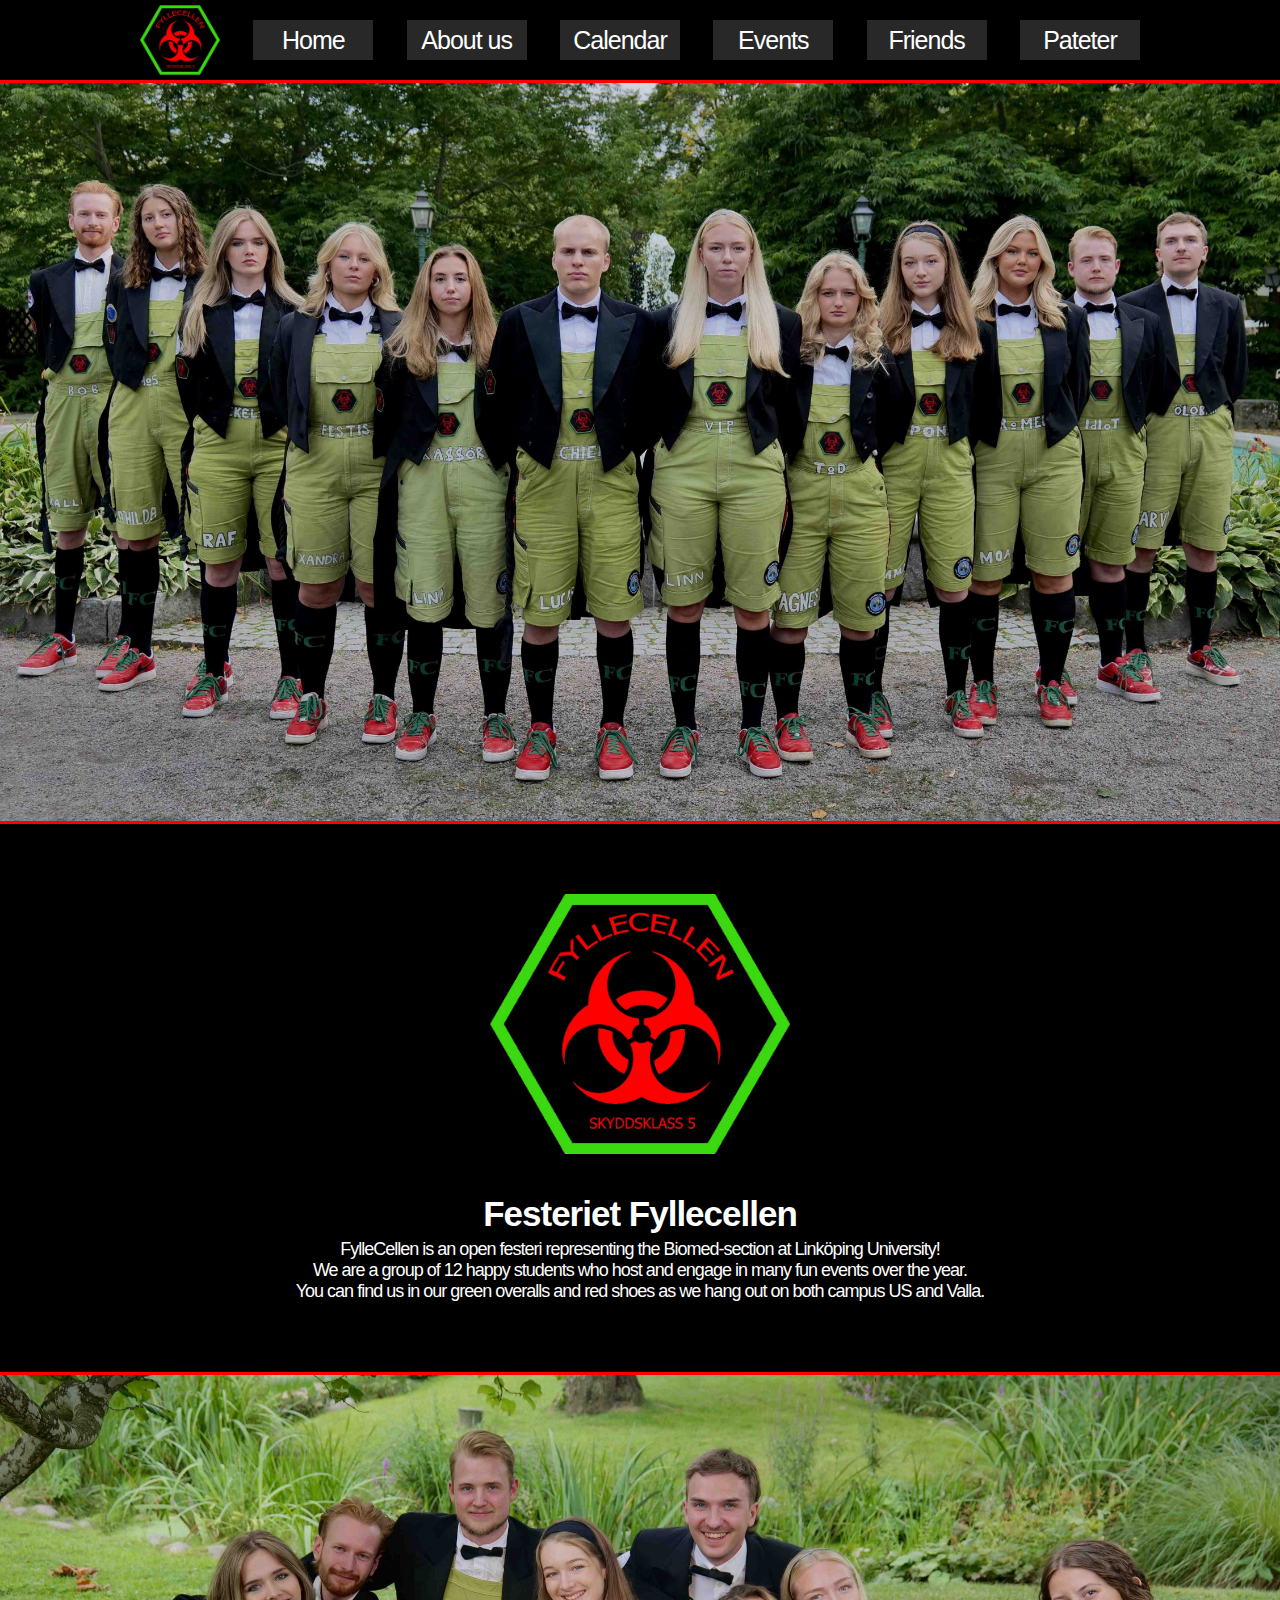
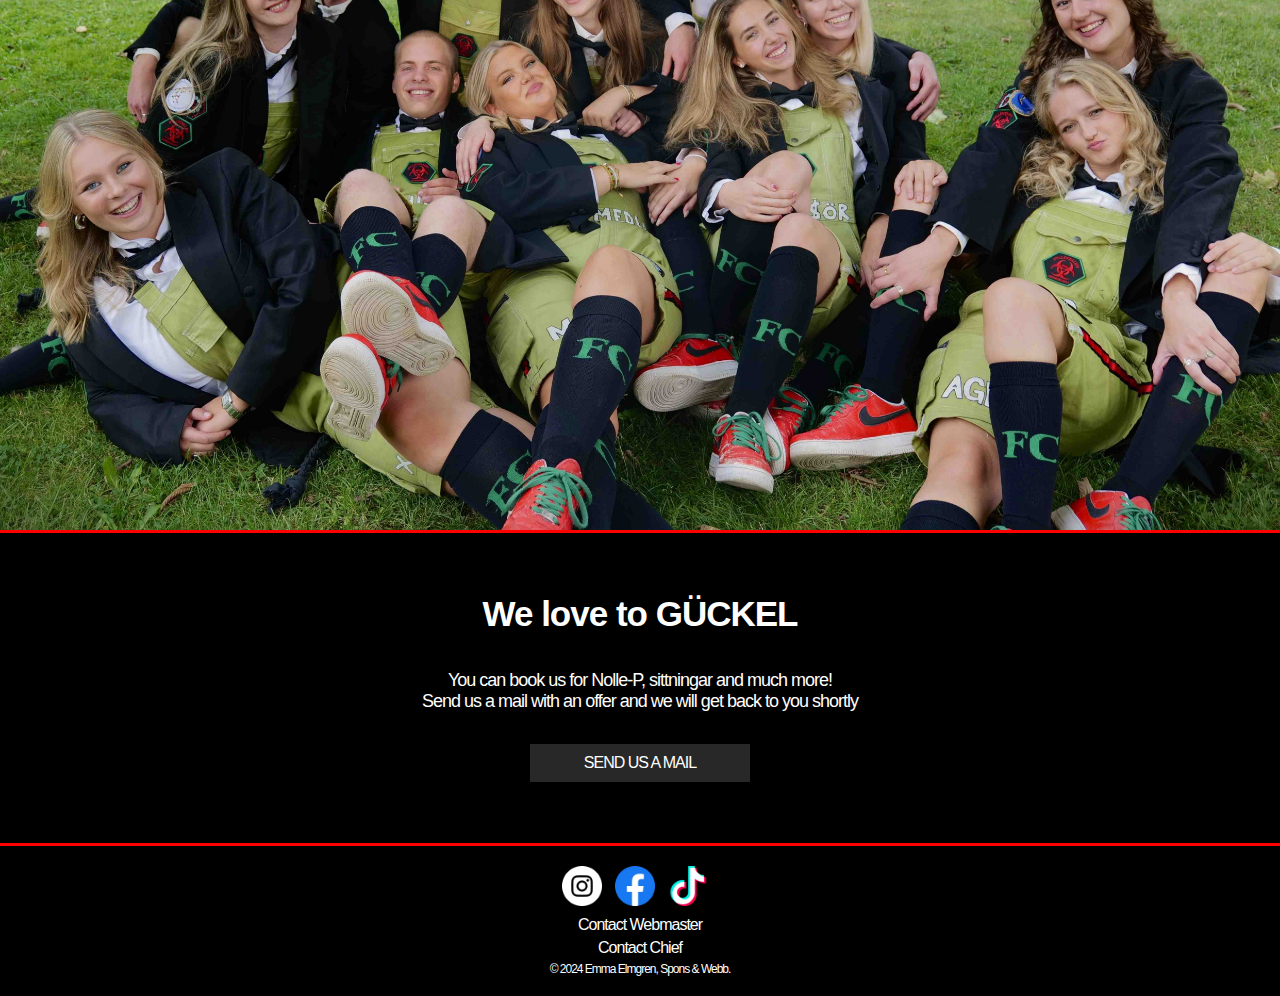
<file: index.html>
<!DOCTYPE html>
<html lang="en">
    <head>
        <meta charset="UTF-8" />
        <meta name="description" content="We are the festeri for the Biomed-section at Linköpings Universitet. During the year we host several events for the students, for example parties and banquets."/>
        <meta name="robots" content="index, follow" />
        <title>Fyllecellen</title>
        <link rel="stylesheet" type="text/css" href="style/style.css" />
        <meta name="viewport" content="width=device-width, initial-scale=1" />
        <link rel="apple-touch-icon" sizes="180x180" href="FCLOGGA.ico" />
        <link rel="apple-touch-icon-precomposed" sizes="180x180" href="FCLOGGA.ico" />
        <link rel="icon" type="image/x-icon" sizes="192x192" href="FCLOGGA192.ico" />
        <link rel="icon" type="image/x-icon" sizes="48x48" href="FCLOGGA48.ico" />
        <link rel="icon" type="image/x-icon" sizes="32x32" href="FCLOGGA32.ico" />
        <link rel="icon" type="image/x-icon" sizes="16x16" href="FCLOGGA16.ico" />
        <link rel="icon" type="image/x-icon" href="FCLOGGA.ico" />
    </head>

    <body>
        <div class="hamburger"> 
            <div class="active">
                <img class="hamburgerLogo" onClick="location.href='index.html'" src="media/FCLOGGA.png" alt="Logo" />
            </div> 
    
            <div id="hamburgerButtons"> 
                <div id="redline"></div>
                <div id="hamburgerButton" onClick="location.href='index.html'">Home</div>
                <div class="hambugerButtonDivider"></div>
                <div id="hamburgerButton" onClick="location.href='aboutus.html'">About us</div>
                <div class="hambugerButtonDivider"></div>
                <div id="hamburgerButton" onClick="location.href='calendar.html'">Calendar</div>
                <div class="hambugerButtonDivider"></div>
                <div id="hamburgerButton" onClick="location.href='events.html'">Events</div>
                <div class="hambugerButtonDivider"></div>
                <div id="hamburgerButton" onClick="location.href='friends.html'">Friends</div>
                <div class="hambugerButtonDivider"></div>
                <div id="hamburgerButton" onClick="location.href='pateter.html'">Pateter</div>
            </div>
    
            <img src="media/icons8-hamburger-menu-48.png" class="icon" onclick="myFunction()"></img>
          </div>

        <header>
            <div class="menuBox">
                <img class="logoImg" src="media/FCLOGGA.png" onClick="location.href='index.html'" alt="Logo" />
                <div class="menuButton" onClick="location.href='index.html'">Home</div>
                <div class="menuButton" onClick="location.href='aboutus.html'">About us</div>
                <div class="menuButton" onClick="location.href='calendar.html'">Calendar</div>
                <div class="menuButton" onClick="location.href='events.html'">Events</div>
                <div class="menuButton" onClick="location.href='friends.html'">Friends</div>
                <div class="menuButton" onClick="location.href='pateter.html'">Pateter</div>
            </div>
        </header>

        <div id="redline"></div>

        <div class="content">
            <img src="media/2425a.jpg" alt="Picture of fyllecellen" />
        </div>

        <div id="redline"></div>

        <div class="info-container">
            <img src="media/FCLOGGA.png" alt="Logo" />
            <h1 id="infoText">Festeriet Fyllecellen</h1>
            <div class="text-container">
                <p>
                    FylleCellen is an open festeri representing the Biomed-section at Linköping University!<br />
                    We are a group of 12 happy students who host and engage in many fun events over the year.<br />
                    You can find us in our green overalls and red shoes as we hang out on both campus US and Valla.
                </p>
            </div>
        </div>

        <div id="redline"></div>

        <div class="content">
            <img src="media/2425b.jpg" alt="Picture of fyllecellen" />
        </div>

        <div id="redline"></div>

        <div class="gyckel">
            <h1>We love to GÜCKEL</h1>
            <p>
                You can book us for Nolle-P, sittningar and much more! <br />
                Send us a mail with an offer and we will get back to you shortly
            </p>
            <a href="mailto:gyckel.fcellen@gmail.com" class="button">
                <div>SEND US A MAIL</div>
            </a>
        </div>

        <div id="redline"></div>

        <footer>
            <div class="social-media">
                <a href="https://www.instagram.com/festerietfyllecellen/"><img src="media/instagram.webp" alt="Instagram" /></a>
                <a href="https://www.facebook.com/FylleCellen"><img src="media/facebook.webp" alt="Facebook" /></a>
                <a href="https://www.tiktok.com/@fyllecellen2324"><img src="media/tiktok.webp" alt="TikTok" /></a>
            </div>
            <div class="email">
                <a href="mailto:spons.fcellen@gmail.com">Contact Webmaster</a>
                <a href="mailto:chef.fcellen@gmail.com">Contact Chief</a>
            </div>
            <div class="copyright">&copy; 2024 Emma Elmgren, Spons & Webb.</div>
        </footer>
        <script src="main.js"></script>
    </body>
</html>
</file>
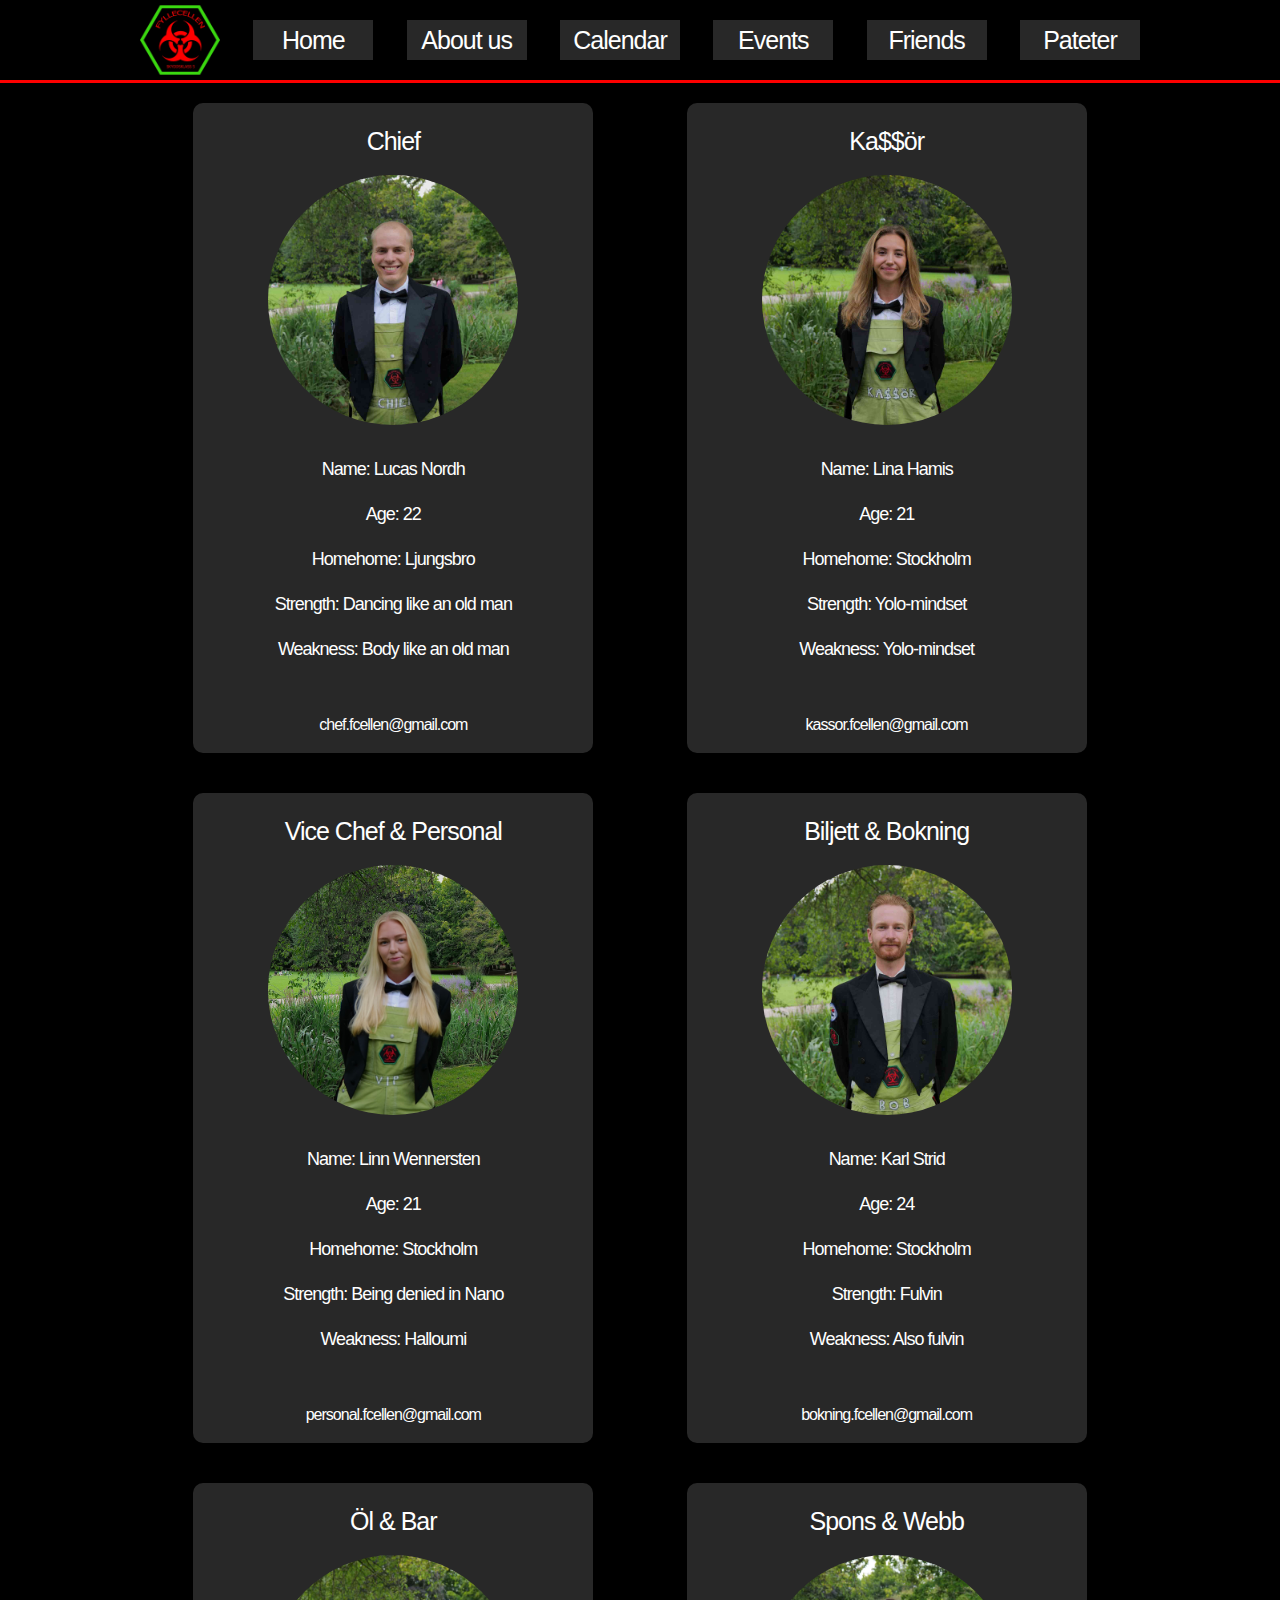
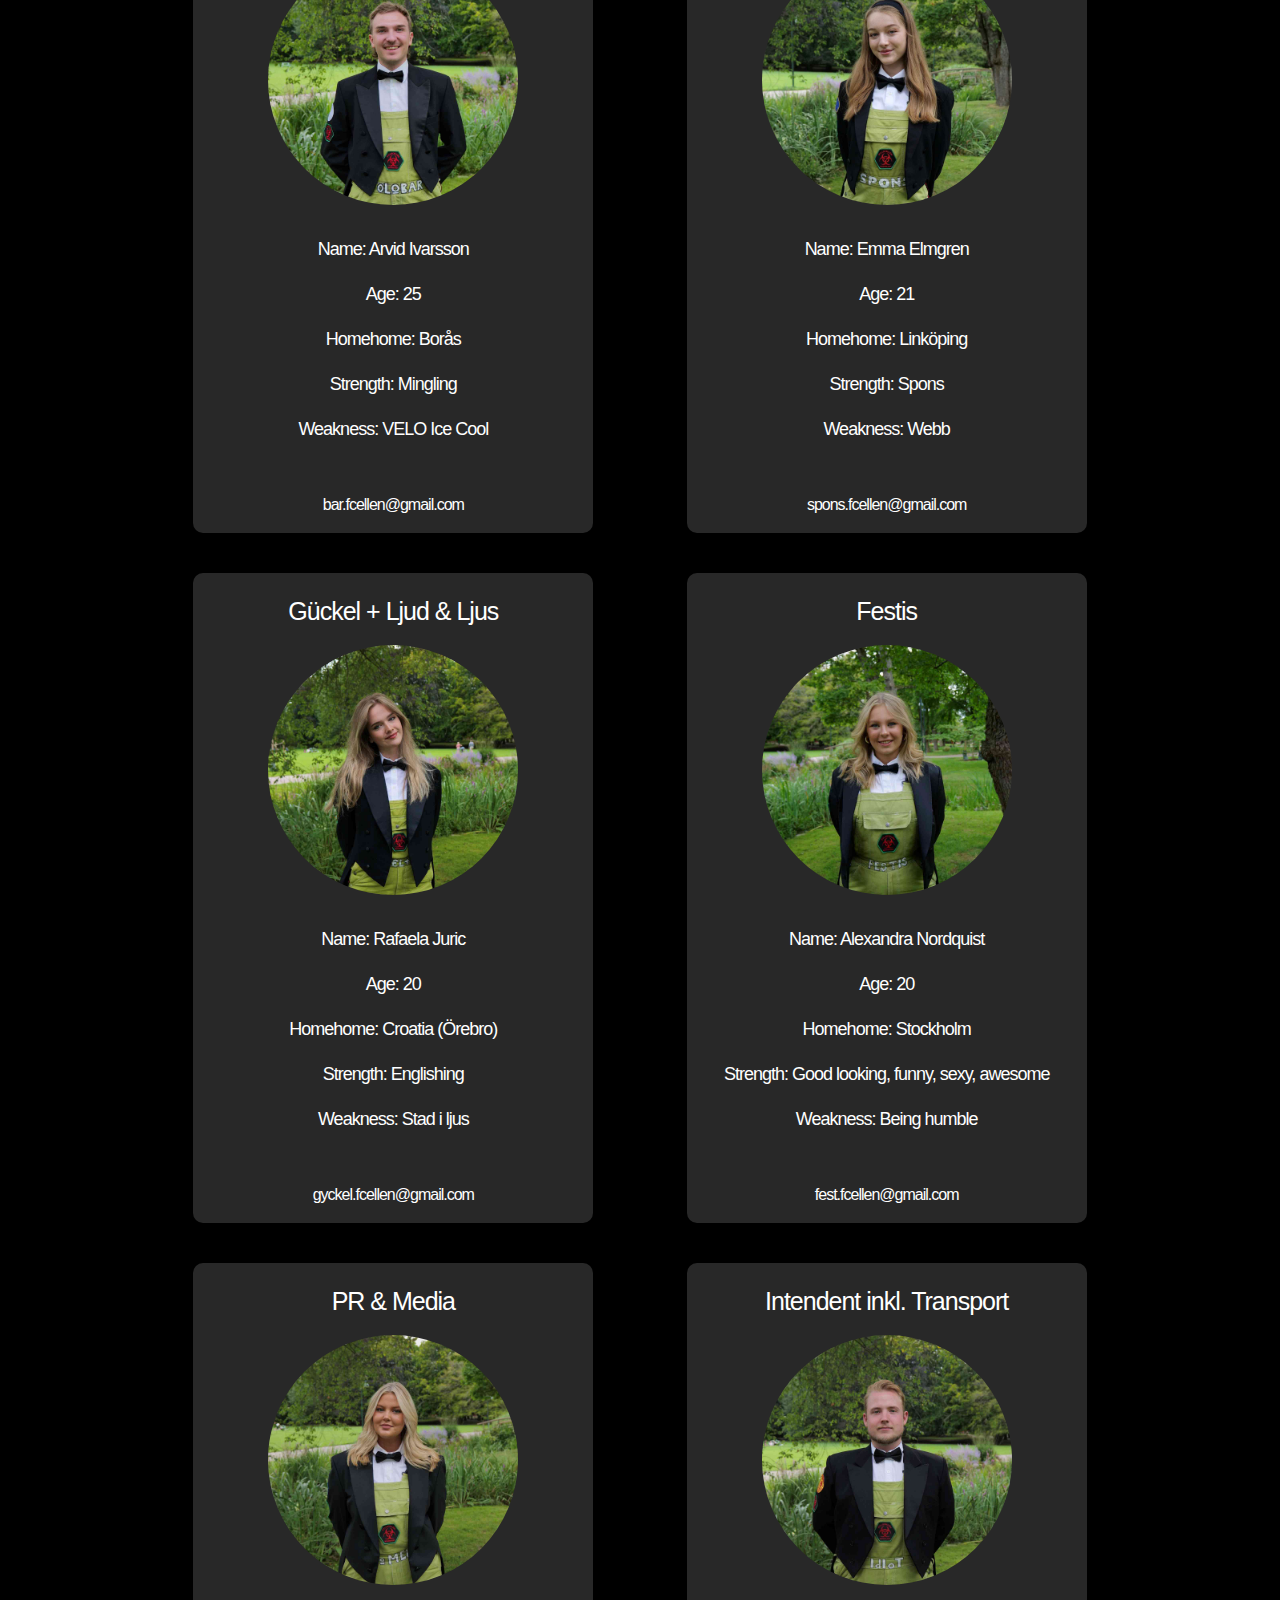
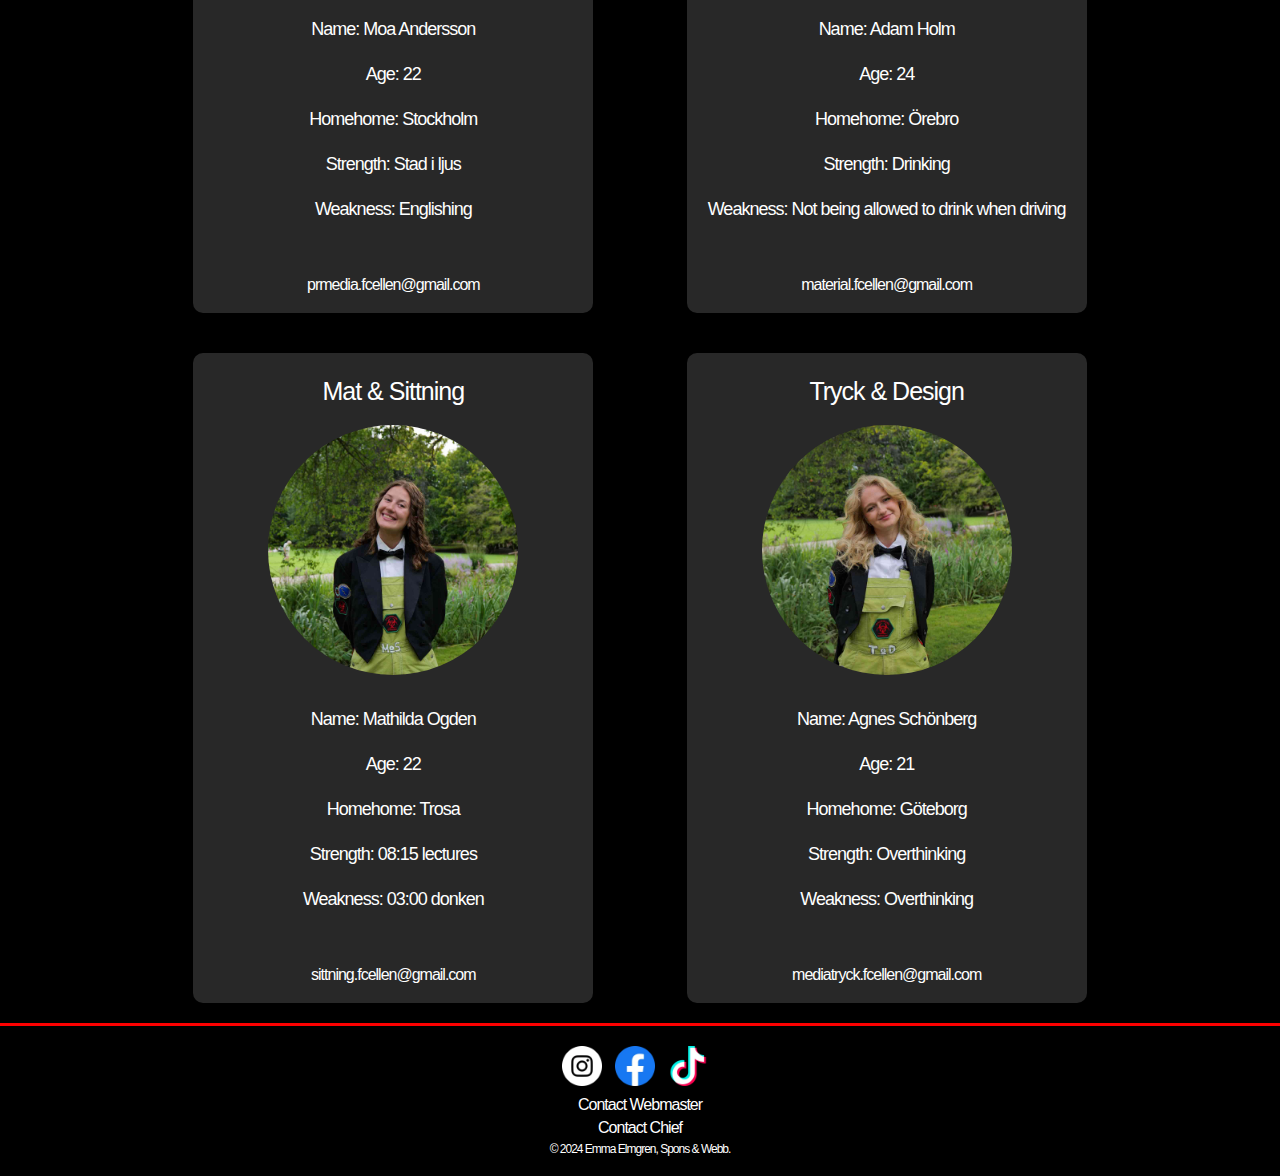
<file: aboutus.html>
<!DOCTYPE html>
<html lang="en">
    <head>
        <meta charset="UTF-8" />
        <title>About us</title>
        <meta name="robots" content="index, follow" />
        <link rel="stylesheet" href="style/style.css" />
        <meta name="description" content="Get to know the 12 students in Fyllecellen 23/24! Who are we? What posts do we have? What are our strengths and weaknesses? Everything you need to know is here."/>
        <meta name="viewport" content="width=device-width, initial-scale=1" />
        <link rel="apple-touch-icon" sizes="180x180" href="FCLOGGA.ico" />
        <link rel="apple-touch-icon-precomposed" sizes="180x180" href="FCLOGGA.ico" />
        <link rel="icon" type="image/x-icon" sizes="192x192" href="FCLOGGA192.ico" />
        <link rel="icon" type="image/x-icon" sizes="48x48" href="FCLOGGA48.ico" />
        <link rel="icon" type="image/x-icon" sizes="32x32" href="FCLOGGA32.ico" />
        <link rel="icon" type="image/x-icon" sizes="16x16" href="FCLOGGA16.ico" />
        <link rel="icon" type="image/x-icon" href="FCLOGGA.ico" />
    </head>
    
    <body>
        <div class="hamburger"> 
            <div class="active">
                <img class="hamburgerLogo" onClick="location.href='index.html'" src="media/FCLOGGA.png" alt="Logo" />
            </div> 
    
            <div id="hamburgerButtons"> 
                <div id="redline"></div>
                <div id="hamburgerButton" onClick="location.href='index.html'">Home</div>
                <div class="hambugerButtonDivider"></div>
                <div id="hamburgerButton" onClick="location.href='aboutus.html'">About us</div>
                <div class="hambugerButtonDivider"></div>
                <div id="hamburgerButton" onClick="location.href='calendar.html'">Calendar</div>
                <div class="hambugerButtonDivider"></div>
                <div id="hamburgerButton" onClick="location.href='events.html'">Events</div>
                <div class="hambugerButtonDivider"></div>
                <div id="hamburgerButton" onClick="location.href='friends.html'">Friends</div>
                <div class="hambugerButtonDivider"></div>
                <div id="hamburgerButton" onClick="location.href='pateter.html'">Pateter</div>
            </div>
    
            <img src="media/icons8-hamburger-menu-48.png" class="icon" onclick="myFunction()"></img>
          </div>

        <header>
            <div class="menuBox">
                <img class="logoImg" src="media/FCLOGGA.png" onClick="location.href='index.html'" alt="Logo" />
                <div class="menuButton" onClick="location.href='index.html'">Home</div>
                <div class="menuButton" onClick="location.href='aboutus.html'">About us</div>
                <div class="menuButton" onClick="location.href='calendar.html'">Calendar</div>
                <div class="menuButton" onClick="location.href='events.html'">Events</div>
                <div class="menuButton" onClick="location.href='friends.html'">Friends</div>
                <div class="menuButton" onClick="location.href='pateter.html'">Pateter</div>
            </div>
        </header>

        <div id="redline"></div>

        <div class="aboutus-grid">
            <div class="aboutus-element">
                <p class="AboutHeader">Chief</p>
                <img src="media/aboutuspics/lucas.jpg" />
                <p>Name: Lucas Nordh</p>
                <p>Age: 22</p>
                <p>Homehome: Ljungsbro</p>
                <p>Strength: Dancing like an old man</p>
                <p>Weakness: Body like an old man</p>
                <br />
                <a class="mailText" href="mailto:chef.fcellen@gmail.com">chef.fcellen@gmail.com</a>
            </div>

            <div class="aboutus-element">
                <p class="AboutHeader">Ka$$ör</p>
                <img src="media/aboutuspics/lina.jpg" />
                <p>Name: Lina Hamis</p>
                <p>Age: 21</p>
                <p>Homehome: Stockholm</p>
                <p>Strength: Yolo-mindset</p>
                <p>Weakness: Yolo-mindset</p>
                <br />
                <a class="mailText" href="mailto:kassor.fcellen@gmail.com">kassor.fcellen@gmail.com</a>
            </div>

            <div class="aboutus-element">
                <p class="AboutHeader">Vice Chef & Personal</p>
                <img src="media/aboutuspics/linn.jpg" />
                <p>Name: Linn Wennersten</p>
                <p>Age: 21</p>
                <p>Homehome: Stockholm</p>
                <p>Strength: Being denied in Nano</p>
                <p>Weakness: Halloumi</p>
                <br />
                <a class="mailText" href="mailto:personal.fcellen@gmail.com">personal.fcellen@gmail.com</a>
            </div>

            <div class="aboutus-element">
                <p class="AboutHeader">Biljett & Bokning</p>
                <img src="media/aboutuspics/kalle.jpg" />
                <p>Name: Karl Strid</p>
                <p>Age: 24</p>
                <p>Homehome: Stockholm</p>
                <p>Strength: Fulvin</p>
                <p>Weakness: Also fulvin</p>
                <br />
                <a class="mailText" href="mailto:bokning.fcellen@gmail.com">bokning.fcellen@gmail.com</a>
            </div>

            <div class="aboutus-element">
                <p class="AboutHeader">Öl & Bar</p>
                <img src="media/aboutuspics/arvid.jpg" />
                <p>Name: Arvid Ivarsson</p>
                <p>Age: 25</p>
                <p>Homehome: Borås</p>
                <p>Strength: Mingling</p>
                <p>Weakness: VELO Ice Cool</p>
                <br />
                <a class="mailText" href="mailto:bar.fcellen@gmail.com">bar.fcellen@gmail.com</a>
            </div>

            <div class="aboutus-element">
                <p class="AboutHeader">Spons & Webb</p>
                <img src="media/aboutuspics/emma.jpg" />
                <p>Name: Emma Elmgren</p>
                <p>Age: 21</p>
                <p>Homehome: Linköping</p>
                <p>Strength: Spons</p>
                <p>Weakness: Webb</p>
                <br />
                <a class="mailText" href="mailto:spons.fcellen@gmail.com">spons.fcellen@gmail.com</a>
            </div>

            <div class="aboutus-element">
                <p class="AboutHeader">Gückel + Ljud & Ljus</p>
                <img src="media/aboutuspics/raf.jpg" />
                <p>Name: Rafaela Juric</p>
                <p>Age: 20</p>
                <p>Homehome: Croatia (Örebro)</p>
                <p>Strength: Englishing</p>
                <p>Weakness: Stad i ljus</p>
                <br />
                <a class="mailText" href="mailto:gyckel.fcellen@gmail.com">gyckel.fcellen@gmail.com</a>
            </div>

            <div class="aboutus-element">
                <p class="AboutHeader">Festis</p>
                <img src="media/aboutuspics/xandra.jpg" />
                <p>Name: Alexandra Nordquist</p>
                <p>Age: 20</p>
                <p>Homehome: Stockholm</p>
                <p>Strength: Good looking, funny, sexy, awesome</p>
                <p>Weakness: Being humble</p>
                <br />
                <a class="mailText" href="mailto:fest.fcellen@gmail.com">fest.fcellen@gmail.com</a>
            </div>

            <div class="aboutus-element">
                <p class="AboutHeader">PR & Media</p>
                <img src="media/aboutuspics/moa.jpg" />
                <p>Name: Moa Andersson</p>
                <p>Age: 22</p>
                <p>Homehome: Stockholm</p>
                <p>Strength: Stad i ljus</p>
                <p>Weakness: Englishing</p>
                <br />
                <a class="mailText" href="mailto:prmedia.fcellen@gmail.com">prmedia.fcellen@gmail.com</a>
            </div>

            <div class="aboutus-element">
                <p class="AboutHeader">Intendent inkl. Transport</p>
                <img src="media/aboutuspics/adam.jpg" />
                <p>Name: Adam Holm</p>
                <p>Age: 24</p>
                <p>Homehome: Örebro</p>
                <p>Strength: Drinking</p>
                <p>Weakness: Not being allowed to drink when driving</p>
                <br />
                <a class="mailText" href="mailto:material.fcellen@gmail.com">material.fcellen@gmail.com</a>
            </div>

            <div class="aboutus-element">
                <p class="AboutHeader">Mat & Sittning</p>
                <img src="media/aboutuspics/mathilda.jpg" />
                <p>Name: Mathilda Ogden</p>
                <p>Age: 22</p>
                <p>Homehome: Trosa</p>
                <p>Strength: 08:15 lectures</p>
                <p>Weakness: 03:00 donken</p>
                <br />
                <a class="mailText" href="mailto:sittning.fcellen@gmail.com">sittning.fcellen@gmail.com</a>
            </div>

            <div class="aboutus-element">
                <p class="AboutHeader">Tryck & Design</p>
                <img src="media/aboutuspics/agnes.jpg" />
                <p>Name: Agnes Schönberg</p>
                <p>Age: 21</p>
                <p>Homehome: Göteborg</p>
                <p>Strength: Overthinking</p>
                <p>Weakness: Overthinking</p>
                <br />
                <a class="mailText" href="mailto:mediatryck.fcellen@gmail.com">mediatryck.fcellen@gmail.com</a>
            </div>
        </div>

        <div id="redline"></div>

        <footer>
            <div class="social-media">
                <a href="https://www.instagram.com/festerietfyllecellen/"><img src="media/instagram.webp" alt="Instagram" /></a>
                <a href="https://www.facebook.com/FylleCellen"><img src="media/facebook.webp" alt="Facebook" /></a>
                <a href="https://www.tiktok.com/@fyllecellen2324"><img src="media/tiktok.webp" alt="TikTok" /></a>
            </div>
            <div class="email">
                <a href="mailto:spons.fcellen@gmail.com">Contact Webmaster</a>
                <a href="mailto:chef.fcellen@gmail.com">Contact Chief</a>
            </div>
            <div class="copyright">&copy; 2024 Emma Elmgren, Spons & Webb.</div>
        </footer>
        <script src="main.js"></script>
    </body>
</html>
</file>
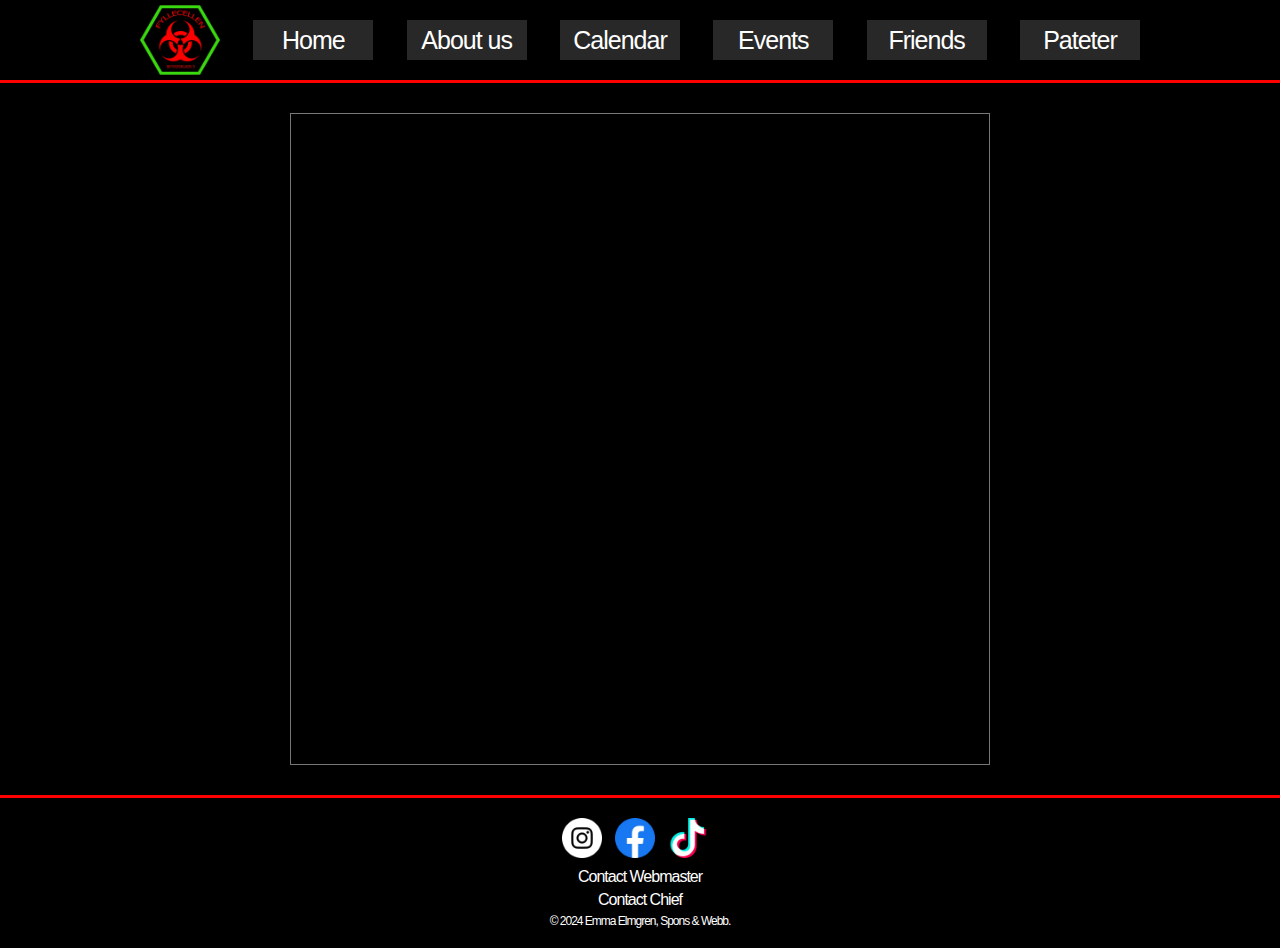
<file: calendar.html>
<!DOCTYPE html>
<html lang="en">
    <head>
        <meta charset="UTF-8" />
        <title>Calendar</title>
        <meta name="robots" content="index, follow" />
        <meta name="description" content="Find out what parties are coming up! Hosted by us or other festerier at LiU. Almost every weekend there is a party for the students, here you can stay updated."/>
        <meta name="viewport" content="width=device-width, initial-scale=1" />
        <link rel="stylesheet" href="style/style.css" />
        <link rel="apple-touch-icon" sizes="180x180" href="FCLOGGA.ico" />
        <link rel="apple-touch-icon-precomposed" sizes="180x180" href="FCLOGGA.ico" />
        <link rel="icon" type="image/x-icon" sizes="192x192" href="FCLOGGA192.ico" />
        <link rel="icon" type="image/x-icon" sizes="48x48" href="FCLOGGA48.ico" />
        <link rel="icon" type="image/x-icon" sizes="32x32" href="FCLOGGA32.ico" />
        <link rel="icon" type="image/x-icon" sizes="16x16" href="FCLOGGA16.ico" />
        <link rel="icon" type="image/x-icon" href="FCLOGGA.ico" />
    </head>

    <body>
        <div class="hamburger"> 
            <div class="active">
                <img class="hamburgerLogo" onClick="location.href='index.html'" src="media/FCLOGGA.png" alt="Logo" />
            </div> 
    
            <div id="hamburgerButtons"> 
                <div id="redline"></div>
                <div id="hamburgerButton" onClick="location.href='index.html'">Home</div>
                <div class="hambugerButtonDivider"></div>
                <div id="hamburgerButton" onClick="location.href='aboutus.html'">About us</div>
                <div class="hambugerButtonDivider"></div>
                <div id="hamburgerButton" onClick="location.href='calendar.html'">Calendar</div>
                <div class="hambugerButtonDivider"></div>
                <div id="hamburgerButton" onClick="location.href='events.html'">Events</div>
                <div class="hambugerButtonDivider"></div>
                <div id="hamburgerButton" onClick="location.href='friends.html'">Friends</div>
                <div class="hambugerButtonDivider"></div>
                <div id="hamburgerButton" onClick="location.href='pateter.html'">Pateter</div>
            </div>
    
            <img src="media/icons8-hamburger-menu-48.png" class="icon" onclick="myFunction()"></img>
          </div>

        <header>
            <div class="menuBox">
                <img class="logoImg" src="media/FCLOGGA.png" onClick="location.href='index.html'" alt="Logo" />
                <div class="menuButton" onClick="location.href='index.html'">Home</div>
                <div class="menuButton" onClick="location.href='aboutus.html'">About us</div>
                <div class="menuButton" onClick="location.href='calendar.html'">Calendar</div>
                <div class="menuButton" onClick="location.href='events.html'">Events</div>
                <div class="menuButton" onClick="location.href='friends.html'">Friends</div>
                <div class="menuButton" onClick="location.href='pateter.html'">Pateter</div>
            </div>
        </header>

        <div id="redline"></div>

        <div class="desktop-calendar">
            <iframe
                src="https://calendar.google.com/calendar/embed?height=650&wkst=2&bgcolor=%23ffffff&ctz=Europe%2FBerlin&showCalendars=1&showTitle=0&showNav=1&showDate=1&showTabs=1&src=M21ia2tpbnNtOHUyMWVkODZidTV2dGljYzBAZ3JvdXAuY2FsZW5kYXIuZ29vZ2xlLmNvbQ&color=%234285F4"
                style="border: solid 1px #777"
                width="900"
                height="650"
                frameborder="0"
                scrolling="no"
            ></iframe>
        </div>

        <div id="redline"></div>

        <footer>
            <div class="social-media">
                <a href="https://www.instagram.com/festerietfyllecellen/"><img src="media/instagram.webp" alt="Instagram" /></a>
                <a href="https://www.facebook.com/FylleCellen"><img src="media/facebook.webp" alt="Facebook" /></a>
                <a href="https://www.tiktok.com/@fyllecellen2324"><img src="media/tiktok.webp" alt="TikTok" /></a>
            </div>
            <div class="email">
                <a href="mailto:spons.fcellen@gmail.com">Contact Webmaster</a>
                <a href="mailto:chef.fcellen@gmail.com">Contact Chief</a>
            </div>
            <div class="copyright">&copy; 2024 Emma Elmgren, Spons & Webb.</div>
        </footer>
        <script src="main.js"></script>
    </body>
</html>
</file>
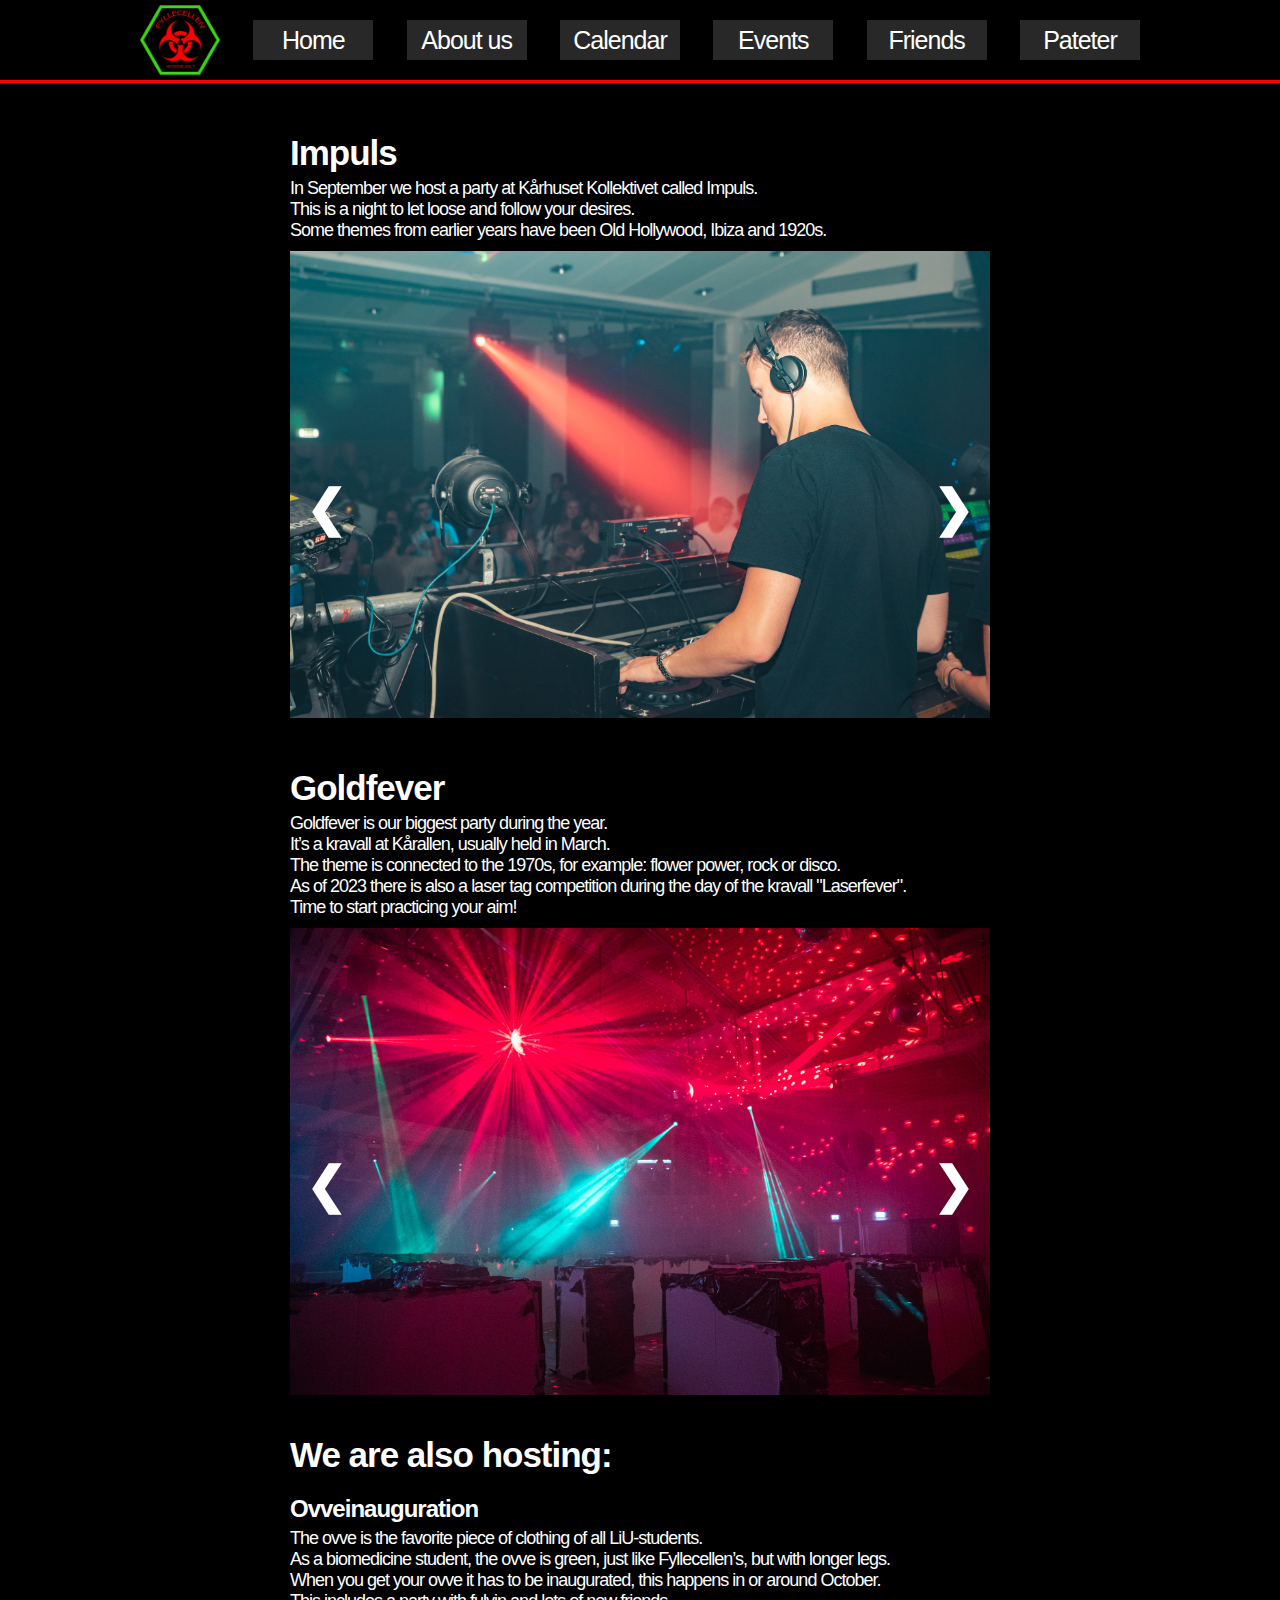
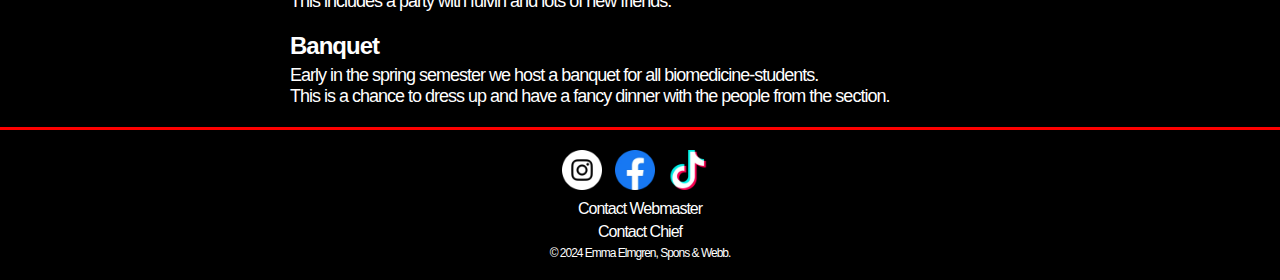
<file: events.html>
<!DOCTYPE html>
<html lang="en">
    <head>
        <meta charset="UTF-8" />
        <meta name="robots" content="index, follow" />
        <meta name="viewport" content="width=device-width,initial-scale=1" />
        <meta name="description" content="During the year we host Impuls, an ovve inauguration, the Biomed banquet, and our big party weekend Goldfever. Read more about what each event entails!"/>
        <title>Events</title>
        <link rel="stylesheet" type="text/css" href="style/style.css" />
        <link rel="apple-touch-icon" sizes="180x180" href="FCLOGGA.ico" />
        <link rel="apple-touch-icon-precomposed" sizes="180x180" href="FCLOGGA.ico" />
        <link rel="icon" type="image/x-icon" sizes="192x192" href="FCLOGGA192.ico" />
        <link rel="icon" type="image/x-icon" sizes="48x48" href="FCLOGGA48.ico" />
        <link rel="icon" type="image/x-icon" sizes="32x32" href="FCLOGGA32.ico" />
        <link rel="icon" type="image/x-icon" sizes="16x16" href="FCLOGGA16.ico" />
        <link rel="icon" type="image/x-icon" href="FCLOGGA.ico" />
    </head>

    <body>
        <div class="hamburger"> 
            <div class="active">
                <img class="hamburgerLogo" onClick="location.href='index.html'" src="media/FCLOGGA.png" alt="Logo" />
            </div> 
    
            <div id="hamburgerButtons"> 
                <div id="redline"></div>
                <div id="hamburgerButton" onClick="location.href='index.html'">Home</div>
                <div class="hambugerButtonDivider"></div>
                <div id="hamburgerButton" onClick="location.href='aboutus.html'">About us</div>
                <div class="hambugerButtonDivider"></div>
                <div id="hamburgerButton" onClick="location.href='calendar.html'">Calendar</div>
                <div class="hambugerButtonDivider"></div>
                <div id="hamburgerButton" onClick="location.href='events.html'">Events</div>
                <div class="hambugerButtonDivider"></div>
                <div id="hamburgerButton" onClick="location.href='friends.html'">Friends</div>
                <div class="hambugerButtonDivider"></div>
                <div id="hamburgerButton" onClick="location.href='pateter.html'">Pateter</div>
            </div>
    
            <img src="media/icons8-hamburger-menu-48.png" class="icon" onclick="myFunction()"></img>
          </div>

        <header>
            <div class="menuBox">
                <img class="logoImg" src="media/FCLOGGA.png" onClick="location.href='index.html'" alt="Logo" />
                <div class="menuButton" onClick="location.href='index.html'">Home</div>
                <div class="menuButton" onClick="location.href='aboutus.html'">About us</div>
                <div class="menuButton" onClick="location.href='calendar.html'">Calendar</div>
                <div class="menuButton" onClick="location.href='events.html'">Events</div>
                <div class="menuButton" onClick="location.href='friends.html'">Friends</div>
                <div class="menuButton" onClick="location.href='pateter.html'">Pateter</div>
            </div>
        </header>
        
        <div id="redline"></div>

        <div class="events">
            <div class="eventBox">
                <h1 class="eventTextHeader">Impuls</h1>
                <p class="eventText">
                    In September we host a party at Kårhuset Kollektivet called Impuls.<br />
                    This is a night to let loose and follow your desires.<br />
                    Some themes from earlier years have been Old Hollywood, Ibiza and 1920s.
                </p>

                <div class="slideshow-container">
                    <div class="mySlides2">
                        <img src="media/impuls/1.jpg" style="width: 100%" />
                    </div>

                    <div class="mySlides2">
                        <img src="media/impuls/2.jpg" style="width: 100%" />
                    </div>

                    <div class="mySlides2">
                        <img src="media/impuls/3.jpg" style="width: 100%" />
                    </div>

                    <div class="mySlides2">
                        <img src="media/impuls/4.jpg" style="width: 100%" />
                    </div>

                    <a class="prev" onclick="plusSlides(-1, 1)">&#10094;</a>
                    <a class="next" onclick="plusSlides(1, 1)">&#10095;</a>
                </div>
            </div>

            <div class="eventBox">
                <h1 class="eventTextHeader">Goldfever</h1>
                <p class="eventText">
                    Goldfever is our biggest party during the year.<br />
                    It’s a kravall at Kårallen, usually held in March.<br />
                    The theme is connected to the 1970s, for example: flower power, rock or disco.<br />
                    As of 2023 there is also a laser tag competition during the day of the kravall "Laserfever".<br />
                    Time to start practicing your aim!
                </p>

                <div class="slideshow-container">
                    <div class="mySlides1">
                        <img src="media/goldfever/1.jpg" style="width: 100%" />
                    </div>

                    <div class="mySlides1">
                        <img src="media/goldfever/2.jpg" style="width: 100%" />
                    </div>

                    <div class="mySlides1">
                        <img src="media/goldfever/3.jpg" style="width: 100%" />
                    </div>

                    <div class="mySlides1">
                        <img src="media/goldfever/4.jpg" style="width: 100%" />
                    </div>

                    <div class="mySlides1">
                        <img src="media/goldfever/5.jpg" style="width: 100%" />
                    </div>

                    <a class="prev" onclick="plusSlides(-1, 0)">&#10094;</a>
                    <a class="next" onclick="plusSlides(1, 0)">&#10095;</a>
                </div>
            </div>

            <div class="events-extra">
                <h1>We are also hosting:</h1>

                <div class="smaller-event-container">
                    <div class="smaller-event-text-block">
                        <h2>Ovveinauguration</h2>
                        <p>
                            The ovve is the favorite piece of clothing of all LiU-students.<br />
                            As a biomedicine student, the ovve is green, just like Fyllecellen’s, but with longer legs.<br />
                            When you get your ovve it has to be inaugurated, this happens in or around October.<br />
                            This includes a party with fulvin and lots of new friends.
                        </p>
                    </div>

                    <div class="smaller-event-text-block">
                        <h2>Banquet</h2>
                        <p>
                            Early in the spring semester we host a banquet for all biomedicine-students. <br />
                            This is a chance to dress up and have a fancy dinner with the people from the section.
                        </p>
                    </div>
                </div>
            </div>
        </div>

        <div id="redline"></div>

        <footer>
            <div class="social-media">
                <a href="https://www.instagram.com/festerietfyllecellen/"><img src="media/instagram.webp" alt="Instagram" /></a>
                <a href="https://www.facebook.com/FylleCellen"><img src="media/facebook.webp" alt="Facebook" /></a>
                <a href="https://www.tiktok.com/@fyllecellen2324"><img src="media/tiktok.webp" alt="TikTok" /></a>
            </div>
            <div class="email">
                <a href="mailto:spons.fcellen@gmail.com">Contact Webmaster</a>
                <a href="mailto:chef.fcellen@gmail.com">Contact Chief</a>
            </div>
            <div class="copyright">&copy; 2024 Emma Elmgren, Spons & Webb.</div>
        </footer>
        <script src="js/changeSlides.js"></script>
        <script src="main.js"></script>
    </body>
</html>
</file>
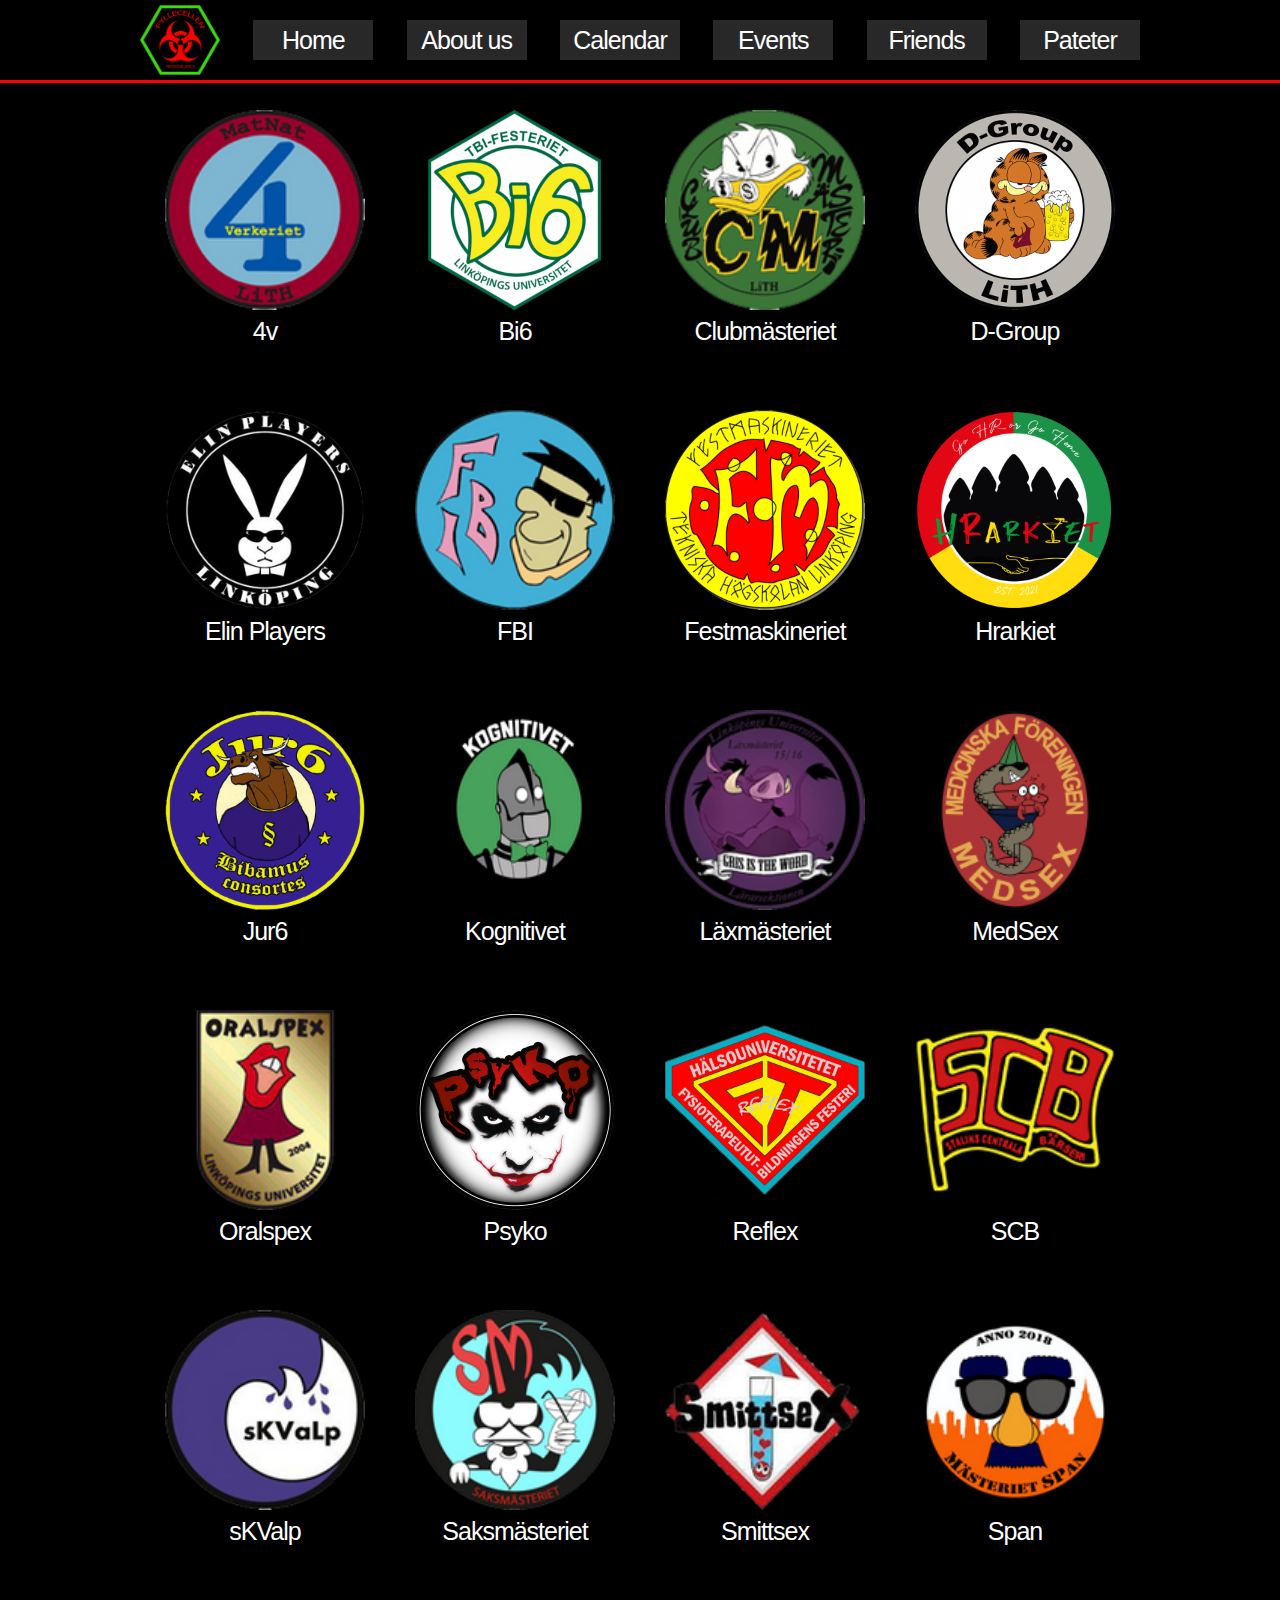
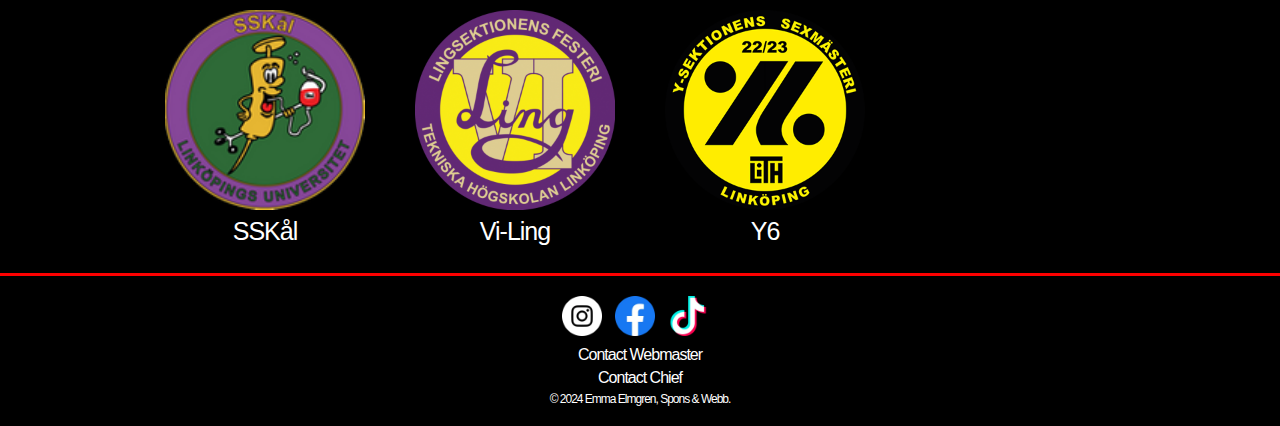
<file: friends.html>
<!DOCTYPE html>
<html lang="en">
    <head>
        <meta charset="UTF-8" />
        <meta name="robots" content="index, follow" />
        <meta name="viewport" content="width=device-width,initial-scale=1" />
        <meta name="description" content="Every section at LiU has their own festeri that also hosts events. We are very fond of them! Here you can find links to their websites and get to know them." />
        <title>Friends</title>
        <link rel="stylesheet" type="text/css" href="style/style.css" />
        <link rel="apple-touch-icon" sizes="180x180" href="FCLOGGA.ico" />
        <link rel="apple-touch-icon-precomposed" sizes="180x180" href="FCLOGGA.ico" />
        <link rel="icon" type="image/x-icon" sizes="192x192" href="FCLOGGA192.ico" />
        <link rel="icon" type="image/x-icon" sizes="48x48" href="FCLOGGA48.ico" />
        <link rel="icon" type="image/x-icon" sizes="32x32" href="FCLOGGA32.ico" />
        <link rel="icon" type="image/x-icon" sizes="16x16" href="FCLOGGA16.ico" />
        <link rel="icon" type="image/x-icon" href="FCLOGGA.ico" />
    </head>

    <body>
        <div class="hamburger"> 
            <div class="active">
                <img class="hamburgerLogo" onClick="location.href='index.html'" src="media/FCLOGGA.png" alt="Logo" />
            </div> 
    
            <div id="hamburgerButtons"> 
                <div id="redline"></div>
                <div id="hamburgerButton" onClick="location.href='index.html'">Home</div>
                <div class="hambugerButtonDivider"></div>
                <div id="hamburgerButton" onClick="location.href='aboutus.html'">About us</div>
                <div class="hambugerButtonDivider"></div>
                <div id="hamburgerButton" onClick="location.href='calendar.html'">Calendar</div>
                <div class="hambugerButtonDivider"></div>
                <div id="hamburgerButton" onClick="location.href='events.html'">Events</div>
                <div class="hambugerButtonDivider"></div>
                <div id="hamburgerButton" onClick="location.href='friends.html'">Friends</div>
                <div class="hambugerButtonDivider"></div>
                <div id="hamburgerButton" onClick="location.href='pateter.html'">Pateter</div>
            </div>
    
            <img src="media/icons8-hamburger-menu-48.png" class="icon" onclick="myFunction()"></img>
          </div>

        <header>
            <div class="menuBox">
                <img class="logoImg" src="media/FCLOGGA.png" onClick="location.href='index.html'" alt="Logo" />
                <div class="menuButton" onClick="location.href='index.html'">Home</div>
                <div class="menuButton" onClick="location.href='aboutus.html'">About us</div>
                <div class="menuButton" onClick="location.href='calendar.html'">Calendar</div>
                <div class="menuButton" onClick="location.href='events.html'">Events</div>
                <div class="menuButton" onClick="location.href='friends.html'">Friends</div>
                <div class="menuButton" onClick="location.href='pateter.html'">Pateter</div>
            </div>
        </header>

        <div id="redline"></div>

        <div class="friends">
            <div class="friend-element">
                <a href="https://4verkeriet.se/"><img src="media/friends/4v.png" /></a>
                4v
            </div>

            <div class="friend-element">
                <a href="https://bi6.se/"><img src="media/friends/Bi6.png" /></a>
                Bi6
            </div>

            <div class="friend-element">
                <a href="https://clubmasteriet.se/"><img src="media/friends/cm.png" /></a>
                Clubmästeriet
            </div>

            <div class="friend-element">
                <a href="https://d-group.se/"><img src="media/friends/D-Group.png" /></a>
                D-Group
            </div>

            <div class="friend-element">
                <a href="https://elinplayers.se/"><img src="media/friends/elin.png" /></a>
                Elin Players
            </div>

            <div class="friend-element">
                <a href="https://fbimasteri.se/"><img src="media/friends/fbi.png" /></a>
                FBI
            </div>

            <div class="friend-element">
                <a href="https://www.festmaskineriet.com/"><img src="media/friends/FM.png" /></a>
                Festmaskineriet
            </div>

            <div class="friend-element">
                <a href="https://www.personalvetare.nu/hrarkiet/"><img src="media/friends/Hrarkiet.png" /></a>
                Hrarkiet
            </div>

            <div class="friend-element">
                <a href="https://jur6.se/"><img src="media/friends/Jur6.png" /></a>
                Jur6
            </div>

            <div class="friend-element">
                <a href="https://www.kognitivet.se/"><img src="media/friends/Kognititvet.png" /></a>
                Kognitivet
            </div>

            <div class="friend-element">
                <a href="https://www.lsek.se/utskott/lAx"><img src="media/friends/lax.png" /></a>
                Läxmästeriet
            </div>

            <div class="friend-element">
                <a href="https://www.medsex.se/"><img src="media/friends/MedSex.png" /></a>
                MedSex
            </div>

            <div class="friend-element">
                <a href="https://oralspex.se/"><img src="media/friends/Oralspex.png" /></a>
                Oralspex
            </div>

            <div class="friend-element">
                <a href="https://psykologprogrammet.com/studentlivet/festeriet-psyko/"><img src="media/friends/Psyko.png" /></a>
                Psyko
            </div>

            <div class="friend-element">
                <a href="https://www.facebook.com/ReflexFesteri/"><img src="media/friends/Reflex.png" /></a>
                Reflex
            </div>

            <div class="friend-element">
                <a href="https://www.scbmasteri.com/"><img src="media/friends/Scb.png" /></a>
                SCB
            </div>

            <div class="friend-element">
                <a href="https://www.facebook.com/festerietsKVaLp"><img src="media/friends/Skvalp.png" /></a>
                sKValp
            </div>

            <div class="friend-element">
                <a href="https://saksmasteriet.se/"><img src="media/friends/Sm.png" /></a>
                Saksmästeriet
            </div>

            <div class="friend-element">
                <a href="https://www.facebook.com/profile.php?id=100069186032310"><img src="media/friends/Smittsex.png" /></a>
                Smittsex
            </div>

            <div class="friend-element">
                <a href="https://sektionenlisa.se/sektionen/masterietspan"><img src="media/friends/Span.png" /></a>
                Span
            </div>

            <div class="friend-element">
                <a href="https://www.ssksektionenlkpg.com/sskål"><img src="media/friends/Sskal.png" /></a>
                SSKål
            </div>

            <div class="friend-element">
                <a href="https://vi-ling.se"><img src="media/friends/VILing.png" /></a>
                Vi-Ling
            </div>

            <div class="friend-element">
                <a href="https://www.ysex.se/"><img src="media/friends/Y6.png" /></a>
                Y6
            </div>
        </div>

        <div id="redline"></div>

        <footer>
            <div class="social-media">
                <a href="https://www.instagram.com/festerietfyllecellen/"><img src="media/instagram.webp" alt="Instagram" /></a>
                <a href="https://www.facebook.com/FylleCellen"><img src="media/facebook.webp" alt="Facebook" /></a>
                <a href="https://www.tiktok.com/@fyllecellen2324"><img src="media/tiktok.webp" alt="TikTok" /></a>
            </div>
            <div class="email">
                <a href="mailto:spons.fcellen@gmail.com">Contact Webmaster</a>
                <a href="mailto:chef.fcellen@gmail.com">Contact Chief</a>
            </div>
            <div class="copyright">&copy; 2024 Emma Elmgren, Spons & Webb.</div>
        </footer>
        <script src="main.js"></script>
    </body>
</html>
</file>
<file: style/style.css>
/* ------ CSS FOR ALL PAGES ------ */
* {
    padding: 0;
    margin: 0;
    color: white;
    font-family: "Trebuchet MS", sans-serif;
    letter-spacing: -1px;
}

img {
    vertical-align: middle;
}

p {
    margin-top: 5px;
    font-size: 18px;
}

h1 {
    font-size: 50px;
    font-weight: bold;
}

h1 {
    font-size: 35px;
    font-weight: bold;
}

a {
    text-decoration: none;
}

#redline {
    background-color: #fe0000;
    width: 100%;
    height: 3px;
}

body {
    background-color: #000000;
    overflow-x: hidden;
    display: flex;
    flex-direction: column;
    align-items: center;
    justify-content: center;
}

/* ------ CSS FOR HAMBURGER MENU ------ */
.hamburger {
    overflow: hidden;
    background-color: #282828;
    position: relative;
    width: 100%;
    height: 100%;
}

#hamburgerButtons {
    display: none;
}

#hamburgerButton {
    color: white;
    padding: 14px;
    text-decoration: none;
    font-size: 22px;
    display: block;
    text-align: center;
    cursor: pointer;
}

.hambugerButtonDivider {
    background-color: #7b7b7b;
    background-image: linear-gradient(to right, #282828, #282828, #000000, #282828, #282828);
    height: 2px;
}

.icon {
    display: block;
    position: absolute;
    right: 0;
    top: 0;
    padding: 10px;
    height: 40px;
    width: 40px;
    cursor: pointer;
}

#hamburgerButton:hover {
    background-color: #282828;
}

.active {
    background-color: #282828;
    height: 60px;
}

.hamburgerLogo {
    display: block;
    height: 60px;
    width: 60px;
    margin-left: 10px;
    cursor: pointer;
}

/* ------ CSS FOR MENU ------ */
header {
    width: 100%;
    height: 80px;
    display: flex;
    flex-direction: row;
    justify-content: center;
    align-items: center;
    background-color: #000;
}

.menuBox {
    width: 1200px;
    display: flex;
    flex-direction: row;
    justify-content: space-between;
    align-items: center;
}

.logoImg {
    width: 80px;
    cursor: pointer;
}

.menuButton {
    width: 170px;
    height: 50px;
    display: flex;
    justify-content: center;
    align-items: center;
    font-size: 25px;
    background-color: #282828;
    position: relative;
}

.menuButton:hover {
    background-color: white;
    color: #000;
    cursor: pointer;
}

/* ------ CSS FOR FOOTER ------ */
footer {
    width: 100vw;
    padding: 20px;
    text-align: center;
    background-color: black;
}

.lysator {
    padding: 5px;
    cursor: pointer;
}
.lysatorImg {
    width: 50px;
}

.social-media {
    margin-bottom: 10px;
}

.social-media a {
    margin-right: 10px;
}

.social-media img {
    width: 40px;
    height: 40px;
}

.email a {
    display: block;
    margin-bottom: 5px;
    text-decoration: none;
}

.email a:hover {
    text-decoration: underline;
}

.copyright {
    font-size: 12px;
}

/* ------ CSS FOR index.html ------ */
.content img {
    height: auto;
    width: 100vw;
}

.info-container {
    margin-top: 50px;
    margin-bottom: 50px;
    display: flex;
    flex-direction: column;
    align-items: center;
    justify-content: center;
    text-align: center;
}

#infoText {
    margin-top: 20px;
}

.text-container {
    margin-bottom: 20px;
}

.info-container img {
    height: auto;
    width: 300px;
}

.button {
    display: flex;
    align-items: center;
    justify-content: center;
    width: 200px;
    padding: 10px;
    background-color: #282828;
    text-decoration: none;
    position: relative;
    overflow: hidden;
}

.button:hover {
    background-color: #888;
}

.gyckel {
    height: 250px;
    display: flex;
    flex-direction: column;
    justify-content: space-evenly;
    align-items: center;
    margin-top: 30px;
    margin-bottom: 30px;
    text-align: center;
}

/* ------ CSS FOR aboutus.html ------ */
.aboutus-grid {
    margin-top: 20px;
    margin-bottom: 20px;
    width: 1300px;
    display: grid;
    grid-template-columns: auto auto auto;
    gap: 40px;
    justify-content: space-between;
    justify-items: center;
    align-items: start;
}

.aboutus-element {
    display: flex;
    flex-direction: column;
    justify-content: space-evenly;
    align-items: center;
    text-align: center;
    border-radius: 10px;
    background-color: #282828;
    width: 400px;
    height: 650px;
}

.AboutHeader {
    font-size: 25px;
}

.aboutus-element img {
    width: 250px;
    height: 250px;
    object-fit: cover;
    border-radius: 50%;
    margin-bottom: 10px;
}

/* ------ CSS FOR calendar.html ------ */
.desktop-calendar {
    margin-top: 30px;
    margin-bottom: 30px;
    display: flex;
    justify-content: center;
    align-items: center;
}

/* ------ CSS FOR events.html ------ */
.events {
    display: flex;
    justify-content: center;
    align-items: center;
    flex-direction: column;
    margin-bottom: 20px;
}

.eventBox {
    margin-top: 40px;
    width: 700px;
}

.eventTextHeader {
    margin-top: 10px;
}

.eventText {
    text-align: justify;
}

.mySlides1 img {
    width: 700px;
    height: auto;
}

.mySlides2 img {
    width: 700px;
    height: auto;
}

.mySlides1,
.mySlides2 {
    display: none;
}

.slideshow-container {
    width: 700px;
    position: relative;
    margin-top: 10px;
}

.prev,
.next {
    cursor: pointer;
    position: absolute;
    top: 50%;
    width: auto;
    padding: 16px;
    margin-top: -22px;
    font-weight: bold;
    font-size: 50px;
    transition: 0.6s ease;
    border-radius: 0 3px 3px 0;
    user-select: none;
}

.next {
    right: 0;
    border-radius: 3px 0 0 3px;
}

.prev:hover,
.next:hover {
    background-color: #f1f1f1;
    color: black;
}

.events-extra {
    margin-top: 40px;
    width: 700px;
    display: flex;
    flex-direction: column;
}

.smaller-event-container {
    display: flex;
    flex-direction: column;
}

.smaller-event-text-block {
    margin-top: 20px;
}

/* ------ CSS FOR friends.html ------ */
.friends {
    margin-top: 20px;
    margin-bottom: 20px;
    width: 1300px;
    display: grid;
    grid-template-columns: auto auto auto auto;
    grid-gap: 50px;
    justify-content: center;
    align-items: start;
}

.friend-element {
    display: flex;
    flex-direction: column;
    align-items: center;
    justify-content: space-evenly;
    height: 250px;
    font-size: 25px;
}

.friends img {
    width: 200px;
    height: 200px;
}

/* ------ CSS FOR pateter.html ------ */
.grid-container {
    width: 1200px;
    margin-top: 20px;
    margin-bottom: 20px;
    display: grid;
    grid-template-columns: auto auto;
    grid-gap: 10px 0px;
    justify-content: center;
    align-items: start;
}

.pateter {
    width: 480px;
    text-align: center;
}

.pateterImg {
    object-fit: cover;
    width: 480px;
    cursor: pointer;
}

#pateterImg1 {
    object-position: 15% 0%;
}

#pateterImg5 {
    object-position: 0% 0%;
}

.overlay {
    position: fixed;
    top: 0;
    left: 0;
    width: 100%;
    height: 100%;
    background-color: rgba(0, 0, 0, 0.8);
    display: flex;
    align-items: center;
    justify-content: center;
    z-index: 999;
    opacity: 0;
    pointer-events: none;
    transition: opacity 0.3s ease;
}

.overlay.active {
    opacity: 1;
    pointer-events: auto;
}

.overlay-content {
    position: relative;
    max-width: 90%;
    max-height: 90%;
    text-align: center;
}

.overlay-content img {
    display: block;
    max-width: 100%;
    max-height: 100%;
    margin: 0 auto;
}

.close-btn {
    position: absolute;
    top: 10px;
    right: 10px;
    background-color: transparent;
    border: none;
    font-size: 24px;
    cursor: pointer;
    z-index: 1;
}

/* ------ CSS FOR Scrollbar ------ */
::-webkit-scrollbar {
    width: 10px; /* Set the width of the scrollbar */
}

::-webkit-scrollbar-track {
    background: #222; /* Set the background color of the track */
}

::-webkit-scrollbar-thumb {
    background: #555; /* Set the color of the scrollbar handle */
    border-radius: 5px; /* Set the border radius of the scrollbar handle */
}

::-webkit-scrollbar-thumb:hover {
    background: #888; /* Set the color of the scrollbar handle on hover */
}

/* ------ CSS FOR Responsive adjustments ------ */

@media screen and (max-width: 600px) {
    .hamburger {
        display: block;
    }

    header {
        display: none;
    }

    .info-container img {
        width: 150px;
    }

    .info-container,
    .gyckel,
    .desktop-calendar,
    .events {
        width: 90%;
    }

    .aboutus-element {
        width: 300px;
        height: 550px;
    }

    .friend-element {
        height: 150px;
        width: 170px;
    }

    .friends img {
        width: 100px;
        height: 100px;
    }

    .friends {
        width: 100%;
        grid-template-columns: auto auto;
        justify-content: space-evenly;
        gap: 5px;
    }

    .grid-container {
        width: 100%;
        grid-template-columns: auto;
    }

    .aboutus-grid {
        width: 300px;
        grid-template-columns: auto;
        justify-content: space-evenly;
    }

    .pateter,
    .pateterImg,
    .events-extra,
    .slideshow-container,
    .mySlides1 img,
    .mySlides2 img,
    .eventBox {
        width: 100%;
    }
}

@media screen and (min-width: 600px) {
    .pateter {
        width: 480px;
        height: 300px;
    }

    .pateterImg {
        width: 480px;
        height: 270px;
    }
    .hamburger {
        display: block;
    }
    header {
        display: none;
    }
    .info-container img {
        width: 200px;
    }

    .info-container,
    .gyckel {
        width: 90%;
    }

    .aboutus-element {
        width: 400px;
        height: 550px;
    }

    .desktop-calendar {
        width: 500px;
    }

    .events,
    .eventBox {
        width: 600px;
    }

    .slideshow-container,
    .events-extra,
    .mySlides1 img,
    .mySlides2 img {
        width: 100%;
    }

    .friends {
        width: 600px;
        grid-template-columns: auto auto;
    }

    .aboutus-grid {
        width: 600px;
        grid-template-columns: auto;
        justify-content: space-evenly;
    }

    .grid-container {
        width: 600px;
        grid-template-columns: auto;
        justify-content: space-evenly;
    }
}

@media screen and (min-width: 800px) {
    .slideshow-container,
    .events-extra,
    .mySlides2 img,
    .mySlides1 img,
    .eventBox {
        width: 600px;
    }

    .menuBox {
        width: 100%;
    }

    .menuButton {
        width: 110px;
        height: 40px;
        font-size: 20px;
    }

    .hamburger {
        display: none;
    }

    header {
        display: flex;
    }

    .aboutus-element {
        width: 300px;
        height: 650px;
    }

    .info-container img {
        width: 300px;
    }

    .desktop-calendar {
        width: 500px;
    }
    .events {
        width: 800px;
    }

    .pateter {
        width: 480px;
        height: 300px;
    }

    .pateterImg {
        width: 480px;
        height: 270px;
    }

    .friends {
        width: 800px;
        grid-template-columns: auto auto auto;
    }

    .grid-container {
        width: 800px;
        grid-template-columns: auto;
    }

    .aboutus-grid {
        width: 800px;
        grid-template-columns: auto auto;
        justify-content: space-evenly;
    }
}

@media screen and (min-width: 1000px) {
    .slideshow-container,
    .events-extra,
    .mySlides2 img,
    .mySlides1 img,
    .eventBox,
    .desktop-calendar {
        width: 700px;
    }

    .menuBox {
        width: 1000px;
    }

    .menuButton {
        width: 120px;
        height: 40px;
        font-size: 25px;
    }

    .info-container img {
        width: 300px;
    }

    .aboutus-element {
        width: 400px;
        height: 650px;
    }

    .events {
        width: 1000px;
    }

    .pateter {
        width: 480px;
        height: 300px;
    }

    .pateterImg {
        width: 480px;
        height: 270px;
    }

    .friends {
        width: 1000px;
        grid-template-columns: auto auto auto auto;
    }

    .grid-container {
        width: 1000px;
        grid-template-columns: auto auto;
        justify-content: space-between;
    }
    .aboutus-grid {
        width: 1000px;
        grid-template-columns: auto auto;
        justify-content: space-evenly;
    }
}

@media screen and (min-width: 1300px) {
    .slideshow-container,
    .events-extra,
    .eventBox,
    .desktop-calendar,
    .mySlides1 img,
    .mySlides2 img {
        width: 700px;
    }

    .menuBox {
        width: 1300px;
    }

    .menuButton {
        width: 170px;
        height: 50px;
        font-size: 25px;
    }

    .info-container img {
        width: 300px;
    }

    .aboutus-element {
        width: 400px;
        height: 650px;
    }

    .events {
        width: 1300px;
    }

    .pateter {
        width: 480px;
        height: 300px;
    }

    .pateterImg {
        width: 480px;
        height: 270px;
    }

    .friends {
        width: 1300px;
        grid-template-columns: auto auto auto auto;
    }

    .grid-container {
        width: 1300px;
        grid-template-columns: auto auto;
        justify-content: space-evenly;
    }

    .aboutus-grid {
        width: 1300px;
        grid-template-columns: auto auto auto;
        justify-content: space-between;
    }
}
</file>
